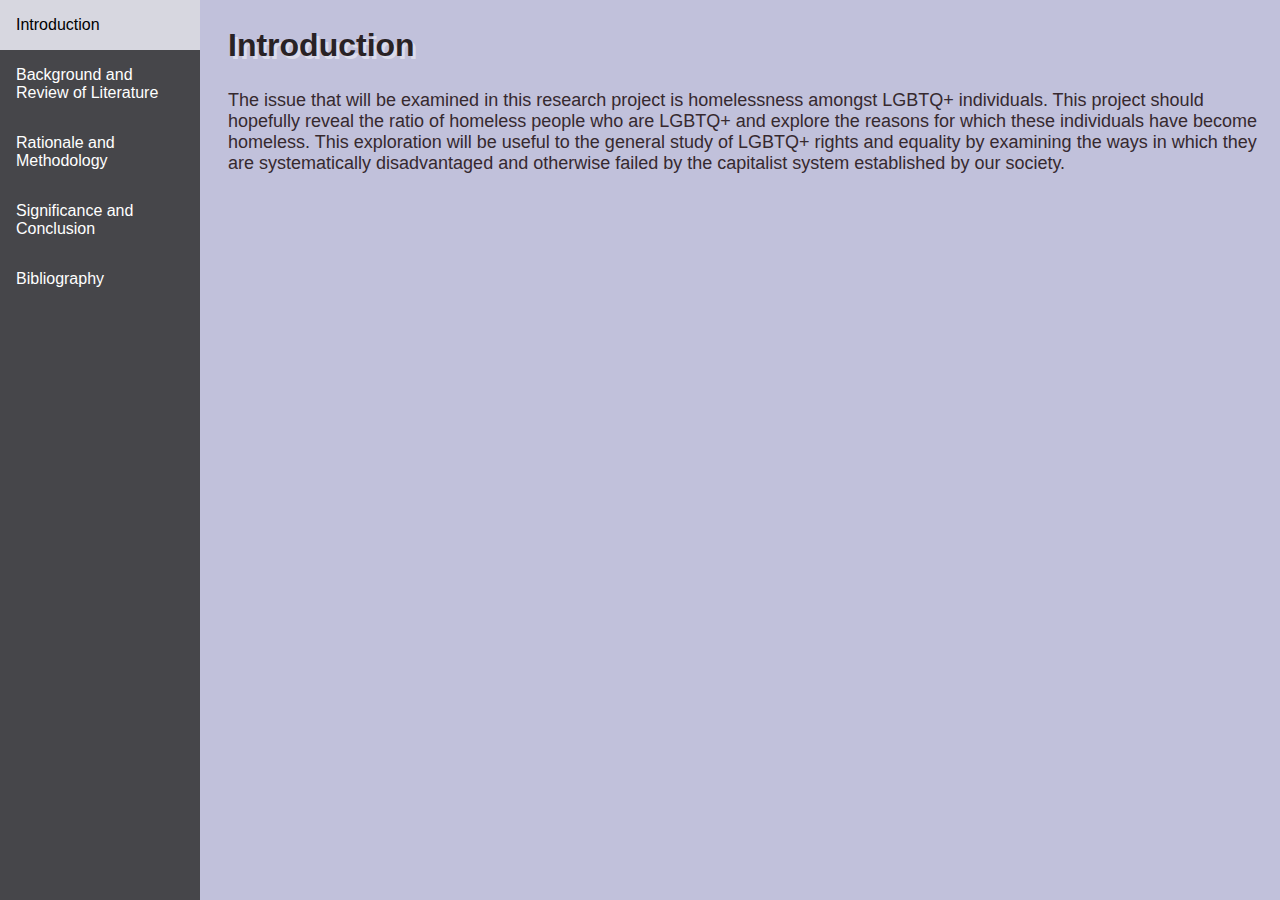
<file: index.html>
<!DOCTYPE html>

<html>
  <head>
    <title>LGBTQ+ Homelesnness Research Proposal</title>
    <style>
      body{
        background-color: #c1c1db;
      }
      
      div.navigation {
        height: 100%;
        width: 200px;
        position: fixed;
        z-index: 1;
        top: 0;
        left: 0;
        background-color: #46464a;
        overflow-x: hidden;
        font-family: georgia, sans-serif;
      }

      div.navigation a {
        color: white;
        padding: 16px;
        text-decoration: none;
        display: block;
      }

      div.navigation a:hover {
        color: black;
        background-color: #d7d7e0;
      }

      div.content {
        margin-left: 200px;
        padding-left: 20px;
        background-color: #c1c1db;
        font-family: verdana, sans-serif;
      }

      h2 {
        font-size: 32px;
        text-shadow: 3px 3px 0px rgba(228, 228, 240, 0.8);
        color: #292225;
      }

      p {
        font-size: 18px;
        color: #36292f;
      }

      ul {
        font-size: 16px;
        color: #36292f;
        list-style-type: none;
      }
      
      li:not(:last-child) {
        margin-bottom: 12px;
      }
    </style>
    <meta charset=“UTF-8”>
    <meta name=“viewport” content=“width=device-width, initial-scale=1.0”>
    <meta http-equiv=“X-UA-Compatible” content=“ie=edge”>
  </head>
  
  <body>
    <div class="navigation">
      <a href="index.html">Introduction</a>
      
      <a href="background.html">Background and Review of Literature</a>
      
      <a href="rationale.html">Rationale and Methodology</a>
      
      <a href="significance.html">Significance and Conclusion</a>
      
      <a href="references.html">Bibliography</a>
    </div>
    
    <div class="content">
      <h2>Introduction</h2>
    
      <p>The issue that will be examined in this research project is homelessness amongst LGBTQ+ individuals. This project should hopefully reveal the ratio of homeless people who are LGBTQ+ and explore the reasons for which these individuals have become homeless. This exploration will be useful to the general study of LGBTQ+ rights and equality by examining the ways in which they are systematically disadvantaged and otherwise failed by the capitalist system established by our society.</p>
    </div>
  </body>  
</html>
</file>
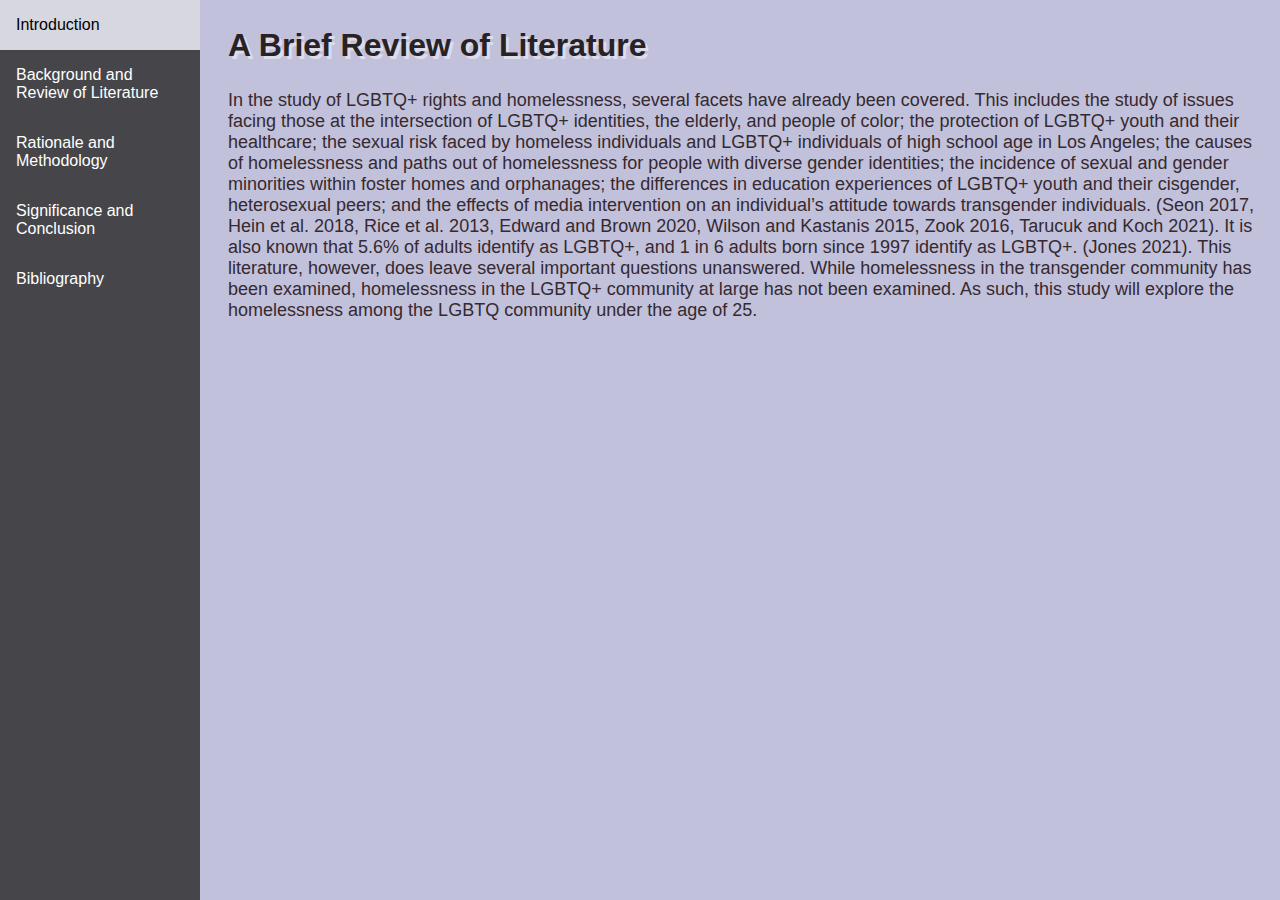
<file: background.html>
<!DOCTYPE html>

<html>
  <head>
    <title>Background Research</title>
    <style>
      body{
        background-color: #c1c1db;
      }
      
      div.navigation {
        height: 100%;
        width: 200px;
        position: fixed;
        z-index: 1;
        top: 0;
        left: 0;
        background-color: #46464a;
        overflow-x: hidden;
        font-family: georgia, sans-serif;
      }

      div.navigation a {
        color: white;
        padding: 16px;
        text-decoration: none;
        display: block;
      }

      div.navigation a:hover {
        color: black;
        background-color: #d7d7e0;
      }

      div.content {
        margin-left: 200px;
        padding-left: 20px;
        font-family: verdana, sans-serif;
      }

      h2 {
        font-size: 32px;
        text-shadow: 3px 3px 0px rgba(228, 228, 240, 0.8);
        color: #292225;
      }

      p {
        font-size: 18px;
        color: #36292f;
      }

      ul {
        font-size: 16px;
        color: #36292f;
        list-style-type: none;
      }
      
      li:not(:last-child) {
        margin-bottom: 12px;
      }
    </style>
    <meta charset="UTF-8">
    <meta name="viewport" content="width=device-width, initial-scale=1.0">
    <meta http-equiv="X-UA-Compatible" content="ie=edge">
  </head>
  
  <body>
    <div class="navigation">
      <a href="index.html">Introduction</a>
      
      <a href="background.html">Background and Review of Literature</a>
      
      <a href="rationale.html">Rationale and Methodology</a>
      
      <a href="significance.html">Significance and Conclusion</a>
      
      <a href="references.html">Bibliography</a>
    </div>
    
    <div class="content">
      <h2>A Brief Review of Literature</h2>
    
      <p>In the study of LGBTQ+ rights and homelessness, several facets have already been covered. This includes the study of issues facing those at the intersection of LGBTQ+ identities, the elderly, and people of color; the protection of LGBTQ+ youth and their healthcare; the sexual risk faced by homeless individuals and LGBTQ+ individuals of high school age in Los Angeles; the causes of homelessness and paths out of homelessness for people with diverse gender identities; the incidence of sexual and gender minorities within foster homes and orphanages; the differences in education experiences of LGBTQ+ youth and their cisgender, heterosexual peers; and the effects of media intervention on an individual’s attitude towards transgender individuals. (Seon 2017, Hein et al. 2018, Rice et al. 2013, Edward and Brown 2020, Wilson and Kastanis 2015, Zook 2016, Tarucuk and Koch 2021). It is also known that 5.6% of adults identify as LGBTQ+, and 1 in 6 adults born since 1997 identify as LGBTQ+. (Jones 2021). This literature, however, does leave several important questions unanswered. While homelessness in the transgender community has been examined, homelessness in the LGBTQ+ community at large has not been examined. As such, this study will explore the homelessness among the LGBTQ community under the age of 25.</p>
    </div>
  </body>
</html>
</file>
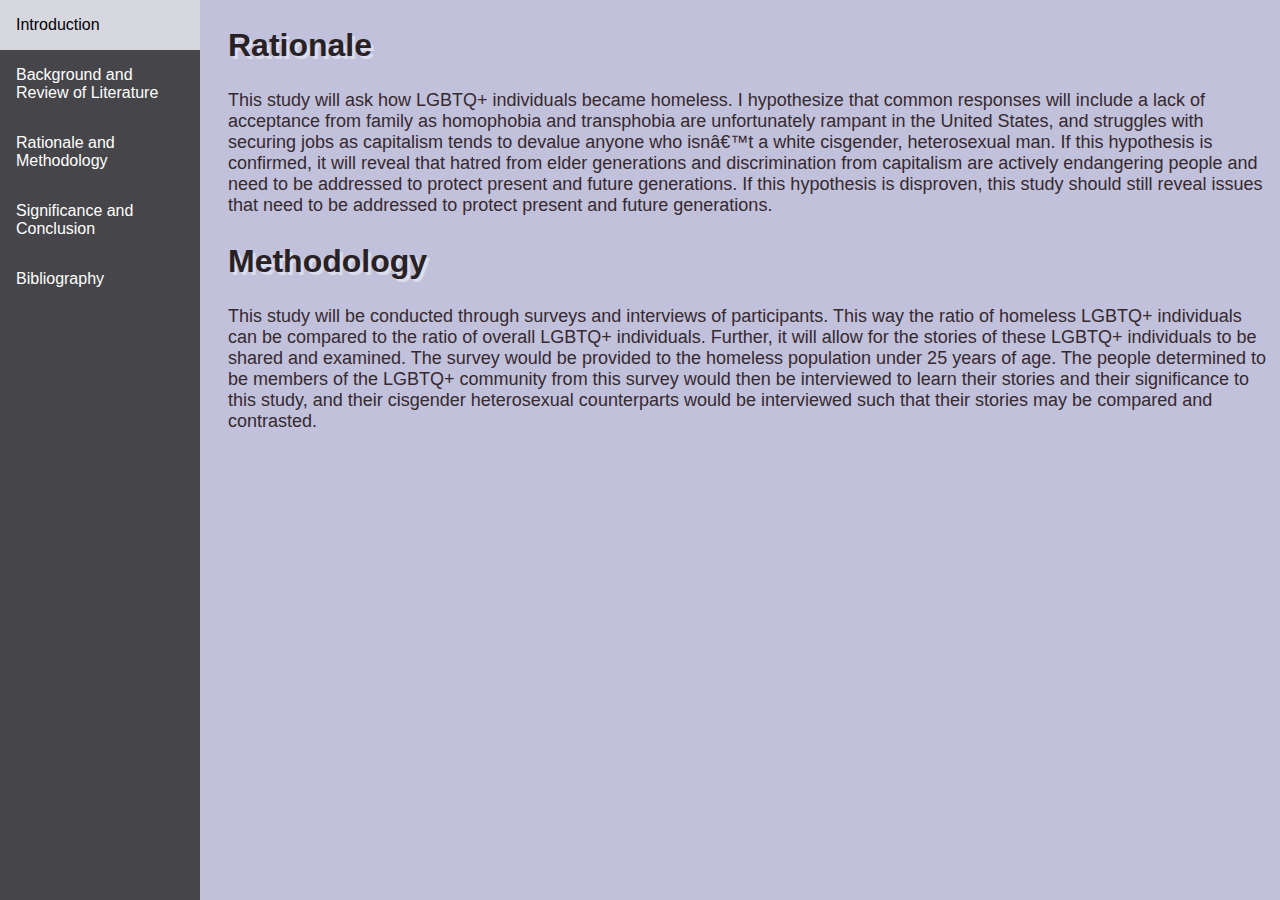
<file: rationale.html>
<!DOCTYPE html>

<html>
  <head>
    <title>Rationale and Methodology</title>
    <style>
      body{
        background-color: #c1c1db;
      }
      
      div.navigation {
        height: 100%;
        width: 200px;
        position: fixed;
        z-index: 1;
        top: 0;
        left: 0;
        background-color: #46464a;
        overflow-x: hidden;
        font-family: georgia, sans-serif;
      }

      div.navigation a {
        color: white;
        padding: 16px;
        text-decoration: none;
        display: block;
      }

      div.navigation a:hover {
        color: black;
        background-color: #d7d7e0;
      }

      div.content {
        margin-left: 200px;
        padding-left: 20px;
        font-family: verdana, sans-serif;
      }

      h2 {
        font-size: 32px;
        text-shadow: 3px 3px 0px rgba(228, 228, 240, 0.8);
        color: #292225;
      }

      p {
        font-size: 18px;
        color: #36292f;
      }

      ul {
        font-size: 16px;
        color: #36292f;
        list-style-type: none;
      }
      
      li:not(:last-child) {
        margin-bottom: 12px;
      }
    </style>
    <meta charset=“UTF-8”>
    <meta name=“viewport” content=“width=device-width, initial-scale=1.0”>
    <meta http-equiv=“X-UA-Compatible” content=“ie=edge”>
  </head>
  
  <body>
    <div class="navigation">
      <a href="index.html">Introduction</a>
      
      <a href="background.html">Background and Review of Literature</a>
      
      <a href="rationale.html">Rationale and Methodology</a>
      
      <a href="significance.html">Significance and Conclusion</a>
      
      <a href="references.html">Bibliography</a>
    </div>
    
    <div class="content">
      <h2>Rationale</h2>
    
      <p>This study will ask how LGBTQ+ individuals became homeless. I hypothesize that common responses will include a lack of acceptance from family as homophobia and transphobia are unfortunately rampant in the United States, and struggles with securing jobs as capitalism tends to devalue anyone who isn’t a white cisgender, heterosexual man. If this hypothesis is confirmed, it will reveal that hatred from elder generations and discrimination from capitalism are actively endangering people and need to be addressed to protect present and future generations. If this hypothesis is disproven, this study should still reveal issues that need to be addressed to protect present and future generations.</p>
    
      <h2>Methodology</h2>
    
      <p>This study will be conducted through surveys and interviews of participants. This way the ratio of homeless LGBTQ+ individuals can be compared to the ratio of overall LGBTQ+ individuals. Further, it will allow for the stories of these LGBTQ+ individuals to be shared and examined. The survey would be provided to the homeless population under 25 years of age. The people determined to be members of the LGBTQ+ community from this survey would then be interviewed to learn their stories and their significance to this study, and their cisgender heterosexual counterparts would be interviewed such that their stories may be compared and contrasted.</p>
    </div>
  </body>
</html>
</file>
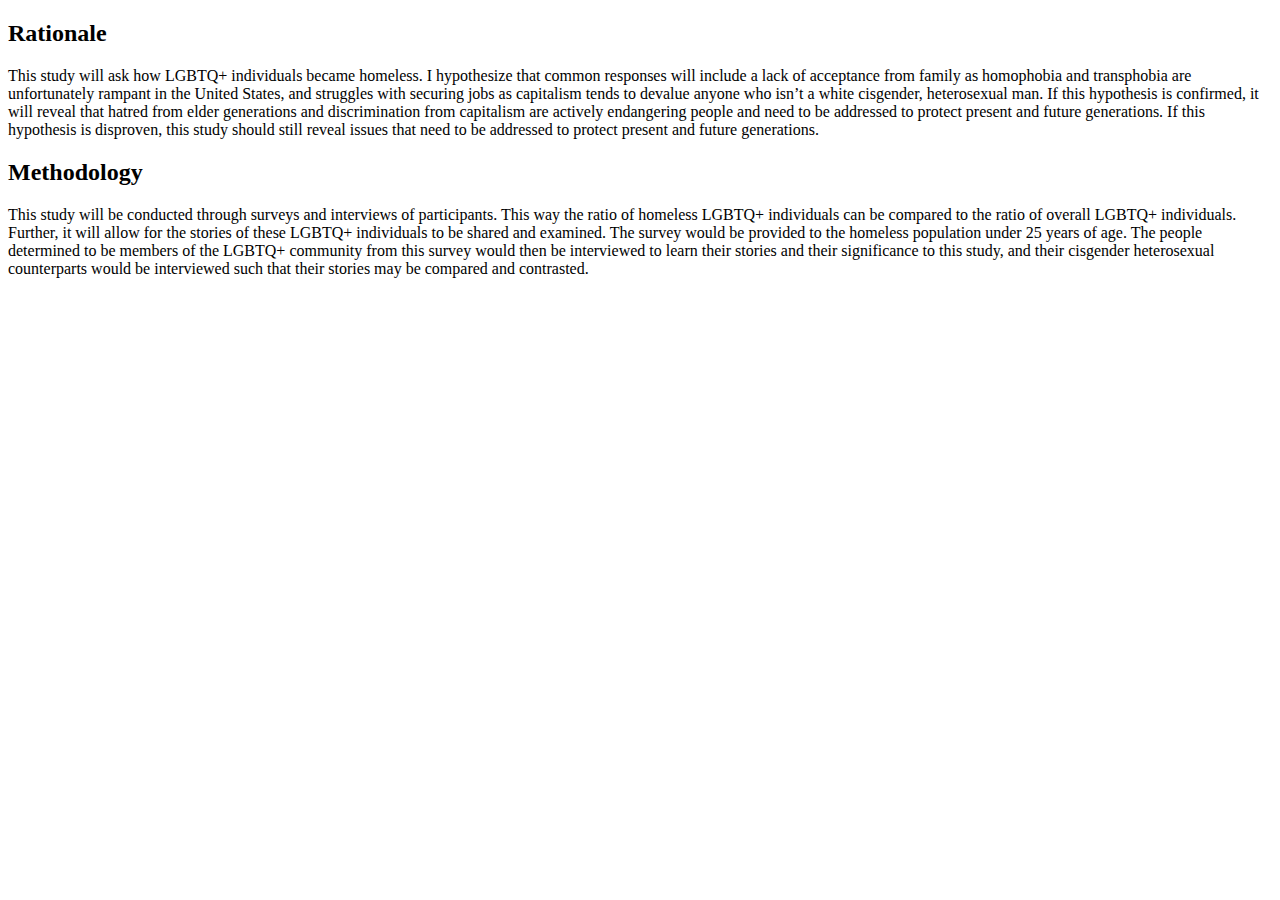
<file: rationaleAndMethodology.html>
<!DOCTYPE html>

<html>
  <head>
    <title>Research Proposal</title>
  </head>
  
  <body>
    <h2>Rationale</h2>
    
    <p>This study will ask how LGBTQ+ individuals became homeless. I hypothesize that common responses will include a lack of acceptance from family as homophobia and transphobia are unfortunately rampant in the United States, and struggles with securing jobs as capitalism tends to devalue anyone who isn’t a white cisgender, heterosexual man. If this hypothesis is confirmed, it will reveal that hatred from elder generations and discrimination from capitalism are actively endangering people and need to be addressed to protect present and future generations. If this hypothesis is disproven, this study should still reveal issues that need to be addressed to protect present and future generations.</p>
    
    <h2>Methodology</h2>
    
    <p>This study will be conducted through surveys and interviews of participants. This way the ratio of homeless LGBTQ+ individuals can be compared to the ratio of overall LGBTQ+ individuals. Further, it will allow for the stories of these LGBTQ+ individuals to be shared and examined. The survey would be provided to the homeless population under 25 years of age. The people determined to be members of the LGBTQ+ community from this survey would then be interviewed to learn their stories and their significance to this study, and their cisgender heterosexual counterparts would be interviewed such that their stories may be compared and contrasted.</p>
  </body>
</html>
</file>
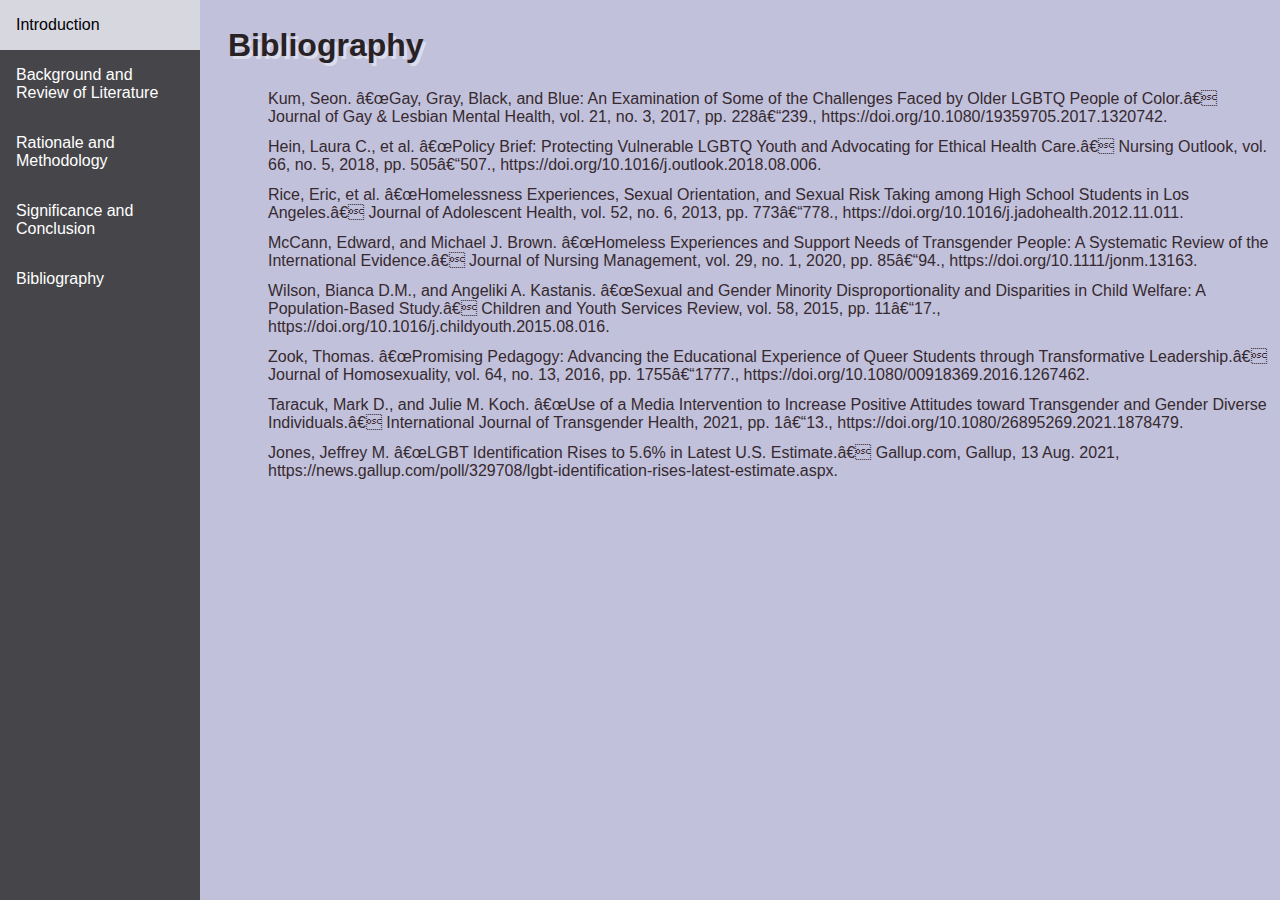
<file: references.html>
<!DOCTYPE html>

<html>
  <head>
    <title>Bibliography</title>
    <style>
      body{
        background-color: #c1c1db;
      }
      
      div.navigation {
        height: 100%;
        width: 200px;
        position: fixed;
        z-index: 1;
        top: 0;
        left: 0;
        background-color: #46464a;
        overflow-x: hidden;
        font-family: georgia, sans-serif;
      }

      div.navigation a {
        color: white;
        padding: 16px;
        text-decoration: none;
        display: block;
      }

      div.navigation a:hover {
        color: black;
        background-color: #d7d7e0;
      }

      div.content {
        margin-left: 200px;
        padding-left: 20px;
        font-family: verdana, sans-serif;
      }

      h2 {
        font-size: 32px;
        text-shadow: 3px 3px 0px rgba(228, 228, 240, 0.8);
        color: #292225;
      }

      p {
        font-size: 18px;
        color: #36292f;
      }

      ul {
        font-size: 16px;
        color: #36292f;
        list-style-type: none;
      }
      
      li:not(:last-child) {
        margin-bottom: 12px;
      }
    </style>
    <meta charset=“UTF-8”>
    <meta name=“viewport” content=“width=device-width, initial-scale=1.0”>
    <meta http-equiv=“X-UA-Compatible” content=“ie=edge”>
  </head>
  
  <body>
    <div class="navigation">
      <a href="index.html">Introduction</a>
      
      <a href="background.html">Background and Review of Literature</a>
      
      <a href="rationale.html">Rationale and Methodology</a>
      
      <a href="significance.html">Significance and Conclusion</a>
      
      <a href="references.html">Bibliography</a>
    </div>
    
    <div class="content">
      <h2>Bibliography</h2>
      
      <ul>
        <li>Kum, Seon. “Gay, Gray, Black, and Blue: An Examination of Some of the Challenges Faced by Older LGBTQ People of Color.” Journal of Gay & Lesbian Mental Health, vol. 21, no. 3, 2017, pp. 228–239., https://doi.org/10.1080/19359705.2017.1320742.</li>
      
        <li>Hein, Laura C., et al. “Policy Brief: Protecting Vulnerable LGBTQ Youth and Advocating for Ethical Health Care.” Nursing Outlook, vol. 66, no. 5, 2018, pp. 505–507., https://doi.org/10.1016/j.outlook.2018.08.006.</li>
      
        <li>Rice, Eric, et al. “Homelessness Experiences, Sexual Orientation, and Sexual Risk Taking among High School Students in Los Angeles.” Journal of Adolescent Health, vol. 52, no. 6, 2013, pp. 773–778., https://doi.org/10.1016/j.jadohealth.2012.11.011.</li>
      
        <li>McCann, Edward, and Michael J. Brown. “Homeless Experiences and Support Needs of Transgender People: A Systematic Review of the International Evidence.” Journal of Nursing Management, vol. 29, no. 1, 2020, pp. 85–94., https://doi.org/10.1111/jonm.13163.</li>
      
        <li>Wilson, Bianca D.M., and Angeliki A. Kastanis. “Sexual and Gender Minority Disproportionality and Disparities in Child Welfare: A Population-Based Study.” Children and Youth Services Review, vol. 58, 2015, pp. 11–17., https://doi.org/10.1016/j.childyouth.2015.08.016.</li>
      
        <li>Zook, Thomas. “Promising Pedagogy: Advancing the Educational Experience of Queer Students through Transformative Leadership.” Journal of Homosexuality, vol. 64, no. 13, 2016, pp. 1755–1777., https://doi.org/10.1080/00918369.2016.1267462.</li>
      
        <li>Taracuk, Mark D., and Julie M. Koch. “Use of a Media Intervention to Increase Positive Attitudes toward Transgender and Gender Diverse Individuals.” International Journal of Transgender Health, 2021, pp. 1–13., https://doi.org/10.1080/26895269.2021.1878479.</li>
      
        <li>Jones, Jeffrey M. “LGBT Identification Rises to 5.6% in Latest U.S. Estimate.” Gallup.com, Gallup, 13 Aug. 2021, https://news.gallup.com/poll/329708/lgbt-identification-rises-latest-estimate.aspx.</li>
      </ul>
    </div>
  </body>
</html>
</file>
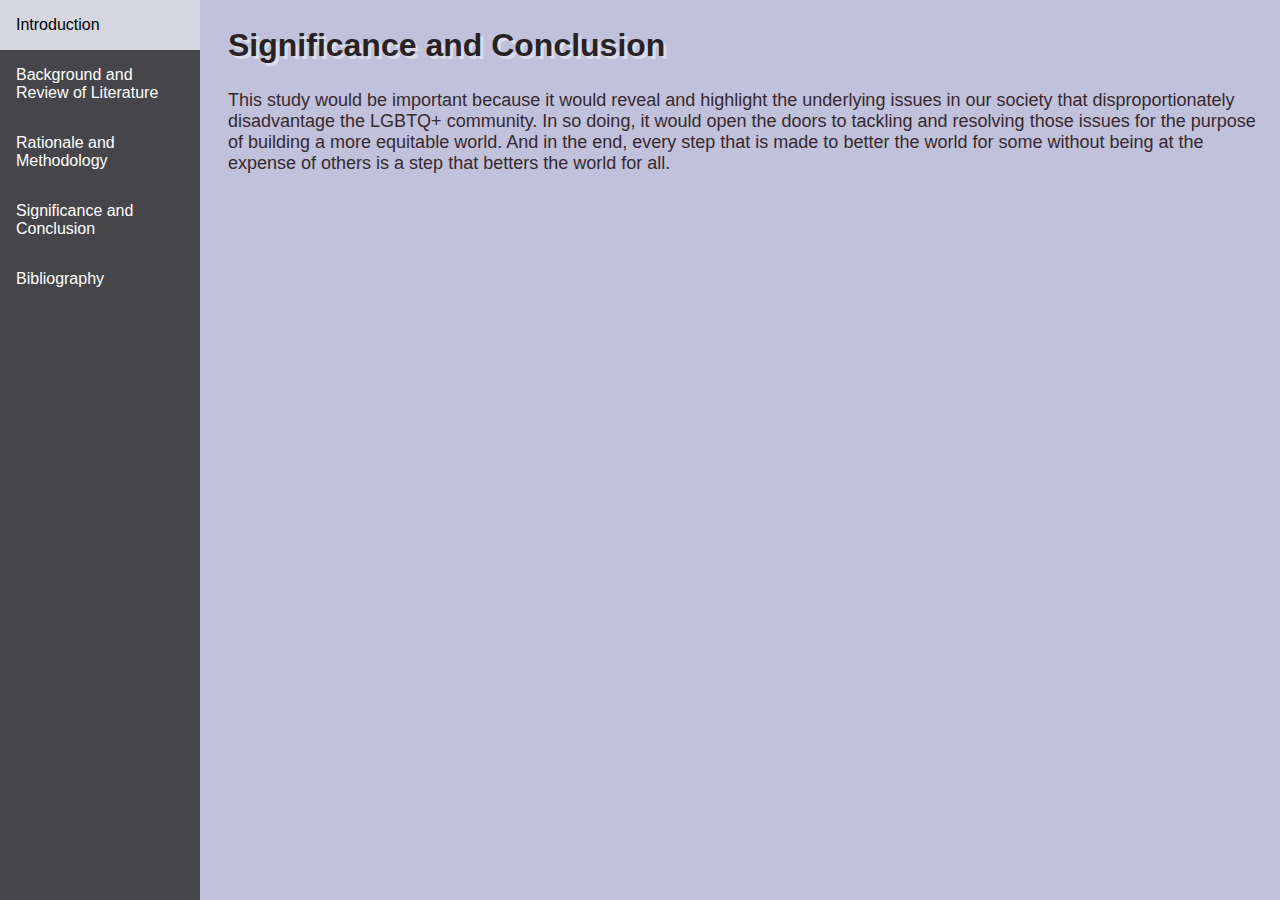
<file: significance.html>
<!DOCTYPE html>

<html>
  <head>
    <title>Significance and Conclusion</title>
    <style>
      body{
        background-color: #c1c1db;
      }
      
      div.navigation {
        height: 100%;
        width: 200px;
        position: fixed;
        z-index: 1;
        top: 0;
        left: 0;
        background-color: #46464a;
        overflow-x: hidden;
        font-family: georgia, sans-serif;
      }

      div.navigation a {
        color: white;
        padding: 16px;
        text-decoration: none;
        display: block;
      }

      div.navigation a:hover {
        color: black;
        background-color: #d7d7e0;
      }

      div.content {
        margin-left: 200px;
        padding-left: 20px;
        font-family: verdana, sans-serif;
      }

      h2 {
        font-size: 32px;
        text-shadow: 3px 3px 0px rgba(228, 228, 240, 0.8);
        color: #292225;
      }

      p {
        font-size: 18px;
        color: #36292f;
      }

      ul {
        font-size: 16px;
        color: #36292f;
        list-style-type: none;
      }
      
      li:not(:last-child) {
        margin-bottom: 12px;
      }
    </style>
    <meta charset=“UTF-8”>
    <meta name=“viewport” content=“width=device-width, initial-scale=1.0”>
    <meta http-equiv=“X-UA-Compatible” content=“ie=edge”>
  </head>
  
  <body>
    <div class="navigation">
      <a href="index.html">Introduction</a>
      
      <a href="background.html">Background and Review of Literature</a>
      
      <a href="rationale.html">Rationale and Methodology</a>
      
      <a href="significance.html">Significance and Conclusion</a>
      
      <a href="references.html">Bibliography</a>
    </div>
    
    <div class="content">
      <h2>Significance and Conclusion</h2>
    
      <p>This study would be important because it would reveal and highlight the underlying issues in our society that disproportionately disadvantage the LGBTQ+ community. In so doing, it would open the doors to tackling and resolving those issues for the purpose of building a more equitable world. And in the end, every step that is made to better the world for some without being at the expense of others is a step that betters the world for all.</p>
    </div>
  </body>
</html>
</file>
